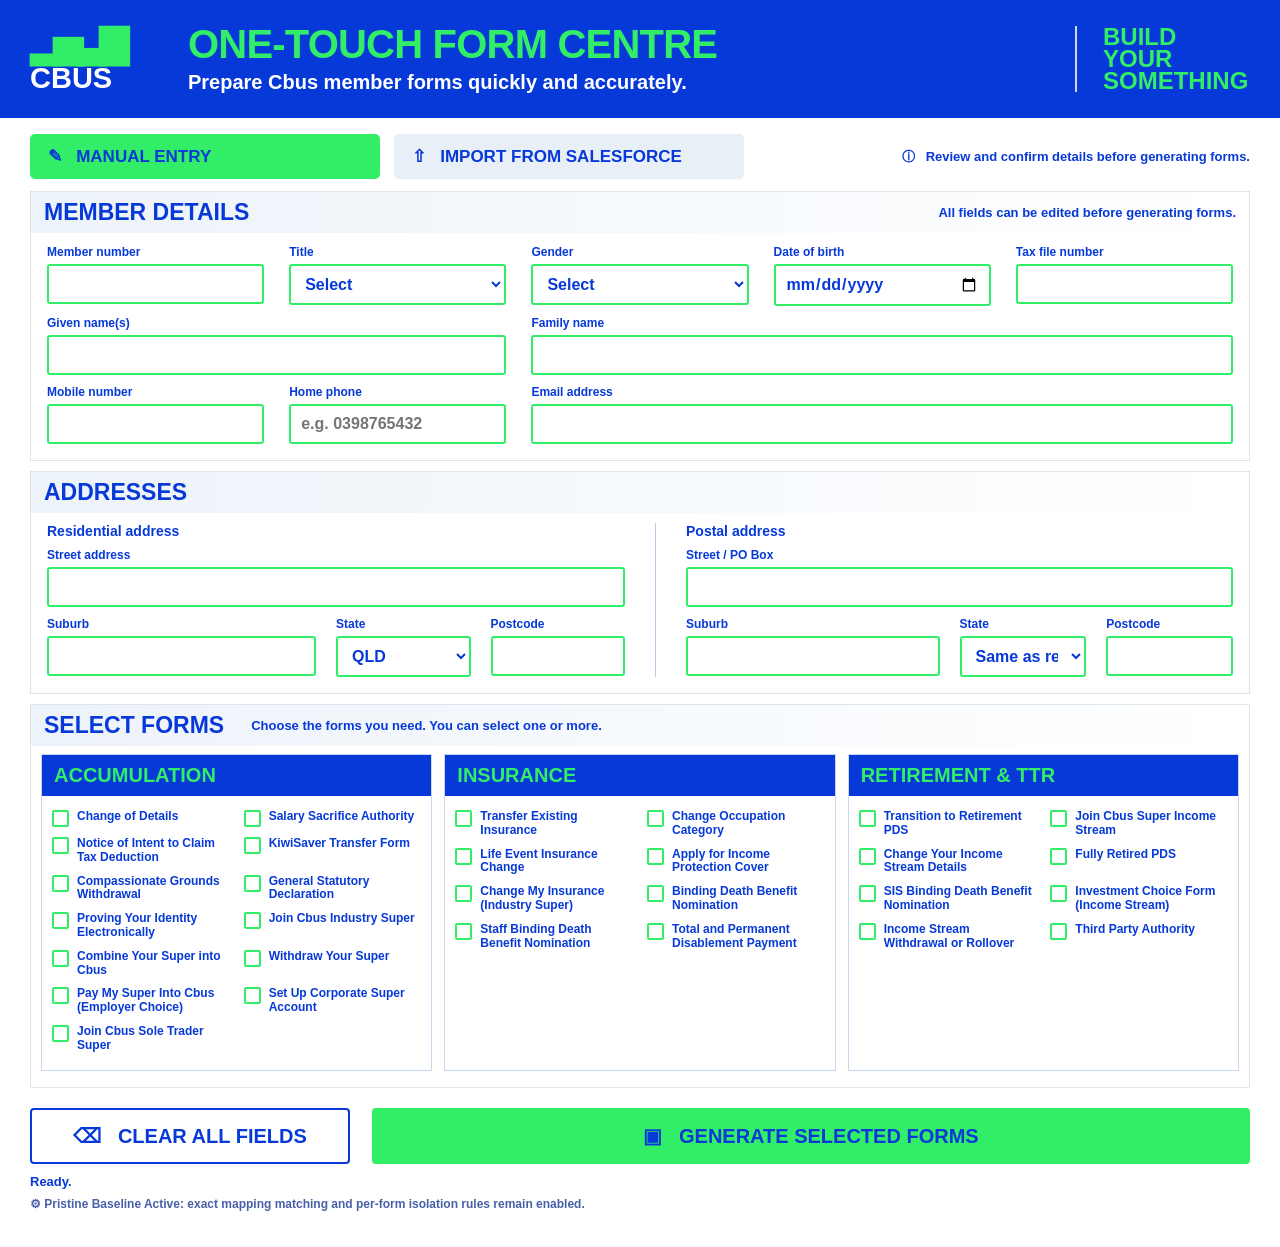
<file: index.html>
<!DOCTYPE html>
<html lang="en">
<head>
<meta charset="UTF-8">
<meta name="viewport" content="width=device-width, initial-scale=1.0">
<title>One-Touch Form Centre</title>
<meta http-equiv="Content-Security-Policy" content="default-src 'self'; script-src 'self'; style-src 'self'; connect-src 'self'; img-src 'self' data: blob:; font-src 'self'; object-src 'none'; base-uri 'none'; form-action 'none'; frame-src 'none'; worker-src 'none'; media-src 'none'; manifest-src 'none'; upgrade-insecure-requests">
<meta name="referrer" content="no-referrer">
<meta http-equiv="Permissions-Policy" content="camera=(), microphone=(), geolocation=(), payment=(), usb=(), serial=(), bluetooth=()">
<link rel="stylesheet" href="styles.css">
<script src="pdf-lib.min.js" defer></script>
<script src="app.js" defer></script>
</head>
<body>
<header class="hero">
  <div class="hero-inner">
    <div class="cbus-mark" aria-label="Cbus"><span class="bars">▂▅▃▇</span><strong>CBUS</strong></div>
    <div class="hero-copy">
      <h1>ONE-TOUCH FORM CENTRE</h1>
      <p>Prepare Cbus member forms quickly and accurately.</p>
    </div>
    <div class="hero-tag"><span>BUILD</span><span>YOUR</span><span>SOMETHING</span></div>
  </div>
</header>

<main class="workspace">
  <div class="mode-row">
    <button id="mode-manual" class="mode-btn active" type="button">✎ &nbsp; MANUAL ENTRY</button>
    <button id="mode-import" class="mode-btn import" type="button">⇧ &nbsp; IMPORT FROM SALESFORCE</button>
    <div class="review-note">ⓘ &nbsp; Review and confirm details before generating forms.</div>
  </div>

  <section id="import-panel" class="import-panel">
    <div class="section-head">
      <h2>IMPORT FROM SALESFORCE</h2>
      <span>Copy directly from the Salesforce member record</span>
    </div>
    <div class="salesforce-note"><strong>Salesforce member data only.</strong> This import is designed for member information copied directly from Salesforce. Utility bills, emails and other document formats are not supported.</div>
    <label for="paste-box">PASTE SALESFORCE MEMBER DATA</label>
    <textarea id="paste-box" autocomplete="off" autocapitalize="off" autocorrect="off" spellcheck="false" placeholder="Paste the copied Salesforce member record here..."></textarea>
    <div class="import-actions">
      <button class="action green" id="parse-data" type="button">PARSE &amp; POPULATE</button>
      <button class="action outline" id="clear-fields" type="button">CLEAR ALL FIELDS</button>
    </div>
  </section>

  <section class="content-section">
    <div class="section-head">
      <h2>MEMBER DETAILS</h2>
      <span>All fields can be edited before generating forms.</span>
    </div>
    <div class="member-grid">
      <div><label>Member number</label><input type="text" id="m_no" autocomplete="off" spellcheck="false"></div>
      <div><label>Title</label><select id="title"><option value="">Select</option><option>Mr</option><option>Mrs</option><option>Miss</option><option>Ms</option><option>Other</option></select></div>
      <div><label>Gender</label><select id="gender"><option value="">Select</option><option>Male</option><option>Female</option></select></div>
      <div><label>Date of birth</label><input type="date" id="dob"></div>
      <div><label>Tax file number</label><input type="tel" id="tfn" autocomplete="off" spellcheck="false"></div>

      <div class="span2"><label>Given name(s)</label><input type="text" id="gn" autocomplete="off" spellcheck="false"></div>
      <div class="span3"><label>Family name</label><input type="text" id="fn" autocomplete="off" spellcheck="false"></div>

      <div><label>Mobile number</label><input type="tel" id="mob" autocomplete="off" spellcheck="false"></div>
      <div><label>Home phone</label><input type="tel" id="tel_home" placeholder="e.g. 0398765432" autocomplete="off"></div>
      <div class="span3"><label>Email address</label><input type="email" id="eml" autocomplete="off" spellcheck="false"></div>
    </div>
  </section>

  <section class="content-section">
    <div class="section-head"><h2>ADDRESSES</h2></div>
    <div class="address-columns">
      <div class="address-block">
        <h3>Residential address</h3>
        <label>Street address</label><input type="text" id="addr" autocomplete="off" spellcheck="false">
        <div class="address-row">
          <div><label>Suburb</label><input type="text" id="sub" autocomplete="off" spellcheck="false"></div>
          <div><label>State</label><select id="st"><option>QLD</option><option>NSW</option><option>VIC</option><option>WA</option><option>SA</option><option>TAS</option><option>ACT</option><option>NT</option></select></div>
          <div><label>Postcode</label><input type="tel" id="pc" autocomplete="off" spellcheck="false"></div>
        </div>
      </div>
      <div class="address-block postal">
        <h3>Postal address</h3>
        <label>Street / PO Box</label><input type="text" id="postal_addr" autocomplete="off" spellcheck="false">
        <div class="address-row">
          <div><label>Suburb</label><input type="text" id="postal_sub" autocomplete="off" spellcheck="false"></div>
          <div><label>State</label><select id="postal_st"><option value="">Same as residential</option><option>QLD</option><option>NSW</option><option>VIC</option><option>WA</option><option>SA</option><option>TAS</option><option>ACT</option><option>NT</option></select></div>
          <div><label>Postcode</label><input type="tel" id="postal_pc" autocomplete="off" spellcheck="false"></div>
        </div>
      </div>
    </div>
  </section>

  <section class="forms-section">
    <div class="section-head forms-head"><h2>SELECT FORMS</h2><span>Choose the forms you need. You can select one or more.</span></div>
    <div id="formList" class="form-categories">
      <div class="form-category">
        <h3>ACCUMULATION</h3>
        <div class="form-options">
          <label><input type="checkbox" value="Change-Details-Form.pdf"> Change of Details</label>
          <label><input type="checkbox" value="Salary-Sacrifice-Form.pdf"> Salary Sacrifice Authority</label>
          <label><input type="checkbox" value="Cbus-how-to-claim-tax-deduction-super-contributions.pdf"> Notice of Intent to Claim Tax Deduction</label>
          <label><input type="checkbox" value="Kiwi-Saver-Form.pdf"> KiwiSaver Transfer Form</label>
          <label><input type="checkbox" value="Compassionate-Grounds-form.pdf"> Compassionate Grounds Withdrawal</label>
          <label><input type="checkbox" value="General-Statutory-Declaration.pdf"> General Statutory Declaration</label>
          <label><input type="checkbox" value="Green-ID-form.pdf"> Proving Your Identity Electronically</label>
          <label><input type="checkbox" value="join-industry-form.pdf"> Join Cbus Industry Super</label>
          <label><input type="checkbox" value="Combine-Form.pdf"> Combine Your Super into Cbus</label>
          <label><input type="checkbox" value="super-withdrawal-form.pdf"> Withdraw Your Super</label>
          <label><input type="checkbox" value="I-want-my-super-paid-into-Cbus.pdf"> Pay My Super Into Cbus (Employer Choice)</label>
          <label><input type="checkbox" value="corporate-super-set-up.pdf"> Set Up Corporate Super Account</label>
          <label><input type="checkbox" value="join-sole-trader.pdf"> Join Cbus Sole Trader Super</label>
        </div>
      </div>

      <div class="form-category">
        <h3>INSURANCE</h3>
        <div class="form-options">
          <label><input type="checkbox" value="Application-to-Transfer-Existing-Insurance-cover-transfer-form.pdf"> Transfer Existing Insurance</label>
          <label><input type="checkbox" value="Change-Occupation-Form.pdf"> Change Occupation Category</label>
          <label><input type="checkbox" value="App-Increase-Cover-Living-Events.pdf"> Life Event Insurance Change</label>
          <label><input type="checkbox" value="Application-Apply-IP-Cover-Industry.pdf"> Apply for Income Protection Cover</label>
          <label><input type="checkbox" value="Change-Insurance-Form-Industry-Super.pdf"> Change My Insurance (Industry Super)</label>
          <label><input type="checkbox" value="Binding-Death-Benefit-Nomination-Form.pdf"> Binding Death Benefit Nomination</label>
          <label><input type="checkbox" value="STAFF-Binding-Death-Nomination-Form.pdf"> Staff Binding Death Benefit Nomination</label>
          <label><input type="checkbox" value="Cbus-TPD-Payment-Form.pdf"> Total and Permanent Disablement Payment</label>
        </div>
      </div>

      <div class="form-category">
        <h3>RETIREMENT &amp; TTR</h3>
        <div class="form-options">
          <label><input type="checkbox" value="ttr-sis-pds.pdf"> Transition to Retirement PDS</label>
          <label><input type="checkbox" value="cbus-super-income-stream-join-form.pdf"> Join Cbus Super Income Stream</label>
          <label><input type="checkbox" value="Change-Income-Stream-Details-Form.pdf"> Change Your Income Stream Details</label>
          <label><input type="checkbox" value="fr-sis-pds.pdf"> Fully Retired PDS</label>
          <label><input type="checkbox" value="SIS-Binding-Death-Nomination-Form.pdf"> SIS Binding Death Benefit Nomination</label>
          <label><input type="checkbox" value="SIS-Switching-Form.pdf"> Investment Choice Form (Income Stream)</label>
          <label><input type="checkbox" value="SIS-Withdrawal-Form.pdf"> Income Stream Withdrawal or Rollover</label>
          <label><input type="checkbox" value="Third-Party-Authority-Form.pdf"> Third Party Authority</label>
        </div>
      </div>
    </div>
  </section>


  <section id="transfer-fund-panel" class="transfer-fund-panel" hidden>
    <div class="section-head">
      <h2>TRANSFERRING FUND DETAILS</h2>
      <span>Select a fund to populate its details, then enter the member's account number.</span>
    </div>
    <div class="transfer-fund-grid">
      <div class="transfer-fund-card">
        <h3>Transferring fund 1</h3>
        <label for="transfer-fund-select-1">Fund</label>
        <select id="transfer-fund-select-1"></select>
        <label for="transfer-fund-name-1">Fund name</label>
        <input id="transfer-fund-name-1" type="text" autocomplete="off" spellcheck="false">
        <label for="transfer-fund-account-1">Member or account number</label>
        <input id="transfer-fund-account-1" type="text" autocomplete="off" spellcheck="false">
        <div class="transfer-fund-details">
          <div><label for="transfer-fund-phone-1">Phone</label><input id="transfer-fund-phone-1" type="tel" autocomplete="off"></div>
          <div><label for="transfer-fund-abn-1">ABN</label><input id="transfer-fund-abn-1" type="text" autocomplete="off"></div>
          <div><label for="transfer-fund-usi-1">USI</label><input id="transfer-fund-usi-1" type="text" autocomplete="off"></div>
        </div>
      </div>
      <div class="transfer-fund-card">
        <h3>Transferring fund 2</h3>
        <label for="transfer-fund-select-2">Fund</label>
        <select id="transfer-fund-select-2"></select>
        <label for="transfer-fund-name-2">Fund name</label>
        <input id="transfer-fund-name-2" type="text" autocomplete="off" spellcheck="false">
        <label for="transfer-fund-account-2">Member or account number</label>
        <input id="transfer-fund-account-2" type="text" autocomplete="off" spellcheck="false">
        <div class="transfer-fund-details">
          <div><label for="transfer-fund-phone-2">Phone</label><input id="transfer-fund-phone-2" type="tel" autocomplete="off"></div>
          <div><label for="transfer-fund-abn-2">ABN</label><input id="transfer-fund-abn-2" type="text" autocomplete="off"></div>
          <div><label for="transfer-fund-usi-2">USI</label><input id="transfer-fund-usi-2" type="text" autocomplete="off"></div>
        </div>
      </div>
      <div class="transfer-fund-card">
        <h3>Transferring fund 3</h3>
        <label for="transfer-fund-select-3">Fund</label>
        <select id="transfer-fund-select-3"></select>
        <label for="transfer-fund-name-3">Fund name</label>
        <input id="transfer-fund-name-3" type="text" autocomplete="off" spellcheck="false">
        <label for="transfer-fund-account-3">Member or account number</label>
        <input id="transfer-fund-account-3" type="text" autocomplete="off" spellcheck="false">
        <div class="transfer-fund-details">
          <div><label for="transfer-fund-phone-3">Phone</label><input id="transfer-fund-phone-3" type="tel" autocomplete="off"></div>
          <div><label for="transfer-fund-abn-3">ABN</label><input id="transfer-fund-abn-3" type="text" autocomplete="off"></div>
          <div><label for="transfer-fund-usi-3">USI</label><input id="transfer-fund-usi-3" type="text" autocomplete="off"></div>
        </div>
      </div>
    </div>
  </section>

  <div class="bottom-actions">
    <button class="clear-main" id="clear-fields-bottom" type="button">⌫ &nbsp; CLEAR ALL FIELDS</button>
    <button class="generate" id="generate-forms" type="button">▣ &nbsp; GENERATE SELECTED FORMS</button>
  </div>
  <div id="status">Ready.</div>
  <div id="diagnostic-box"></div>
  <div class="info-box">⚙ <strong>Pristine Baseline Active:</strong> exact mapping matching and per-form isolation rules remain enabled.</div>
</main>
</body>
</html>
</file>
<file: styles.css>
:root{--blue:#0639d8;--green:#32ed67;--ink:#0639d8;--line:#dce5ee;--panel:#f5f8fb}
*{box-sizing:border-box}
html{background:#fff}
body{margin:0;font-family:"Hubot Sans Condensed ExtraBold","Hubot Sans Condensed","Arial Narrow",Arial,sans-serif;font-weight:700;color:var(--ink);background:#fff}
.hero{background:var(--blue);color:#fff;border-bottom:0}
.hero-inner{max-width:1540px;margin:auto;min-height:118px;padding:18px 30px;display:flex;align-items:center;gap:28px}
.cbus-mark{width:130px;color:#fff;display:flex;flex-direction:column;line-height:.9;font-size:29px}
.cbus-mark .bars{color:var(--green);font-size:38px;letter-spacing:-6px;margin-bottom:4px}
.hero-copy{flex:1}
.hero-copy h1{margin:0;color:var(--green);font-size:40px;line-height:1;font-weight:900;letter-spacing:-.8px}
.hero-copy p{margin:7px 0 0;color:#fff;font-size:20px}
.hero-tag{border-left:2px solid rgba(255,255,255,.8);padding-left:26px;min-width:175px;display:flex;flex-direction:column;align-items:flex-start;color:var(--green);font-size:24px;line-height:.92;font-weight:900}
.workspace{max-width:1540px;margin:auto;padding:16px 30px 36px}
.mode-row{display:grid;grid-template-columns:350px 350px 1fr;gap:14px;align-items:center;margin-bottom:12px}
.mode-btn{border:0;border-radius:5px;padding:12px 18px;background:#e9eff7;color:var(--blue);font:inherit;font-size:17px;font-weight:900;text-align:left;cursor:pointer}
.mode-btn.active{background:var(--green)}
.review-note{text-align:right;font-size:13px;color:var(--blue)}
.content-section,.forms-section,.import-panel{border:1px solid var(--line);background:#fff;margin-bottom:10px}
.import-panel{display:none;padding:14px 16px}
.section-head{min-height:38px;background:linear-gradient(90deg,#edf3fa,#fff);padding:7px 13px;display:flex;justify-content:space-between;align-items:center;gap:15px}
.section-head h2{margin:0;color:var(--blue);font-size:23px;font-weight:900}
.section-head span{font-size:13px}
.member-grid{padding:12px 16px 16px;display:grid;grid-template-columns:repeat(5,1fr);gap:10px 25px}
.member-grid .span2{grid-column:span 2}.member-grid .span3{grid-column:span 3}
label{display:block;color:var(--blue);font-size:12px;margin:0 0 5px;font-weight:900}
input,select,textarea{width:100%;border:2px solid var(--green);border-radius:3px;background:#fff;color:var(--blue);padding:9px 10px;font:inherit;font-weight:700}
input:focus,select:focus,textarea:focus{outline:2px solid rgba(50,237,103,.22);border-color:var(--green)}
textarea{min-height:180px;resize:vertical;line-height:1.35}
.salesforce-note{margin:12px 0;padding:10px 12px;border-left:5px solid var(--green);background:#f6f8fb;font-size:13px}
.import-actions{display:flex;gap:10px;margin-top:10px}
.action{border:0;border-radius:3px;padding:11px 17px;font:inherit;font-weight:900;cursor:pointer}.action.green{background:var(--green);color:var(--blue)}.action.outline{background:#fff;border:2px solid var(--green);color:var(--blue)}
.address-columns{display:grid;grid-template-columns:1fr 1fr;padding:10px 16px 16px;gap:30px}
.address-block.postal{border-left:1px solid #b8c9e5;padding-left:30px}
.address-block h3{margin:0 0 9px;color:var(--blue);font-size:14px}
.address-row{display:grid;grid-template-columns:2fr 1fr 1fr;gap:20px;margin-top:10px}
.forms-head{justify-content:flex-start}.forms-head span{margin-left:12px}
.form-categories{display:grid;grid-template-columns:repeat(3,1fr);gap:12px;padding:8px 10px 16px}
.form-category{border:1px solid #c9d7ee;background:#fff}
.form-category h3{margin:0;background:var(--blue);color:var(--green);padding:9px 12px;font-size:20px;font-weight:900}
.form-options{display:grid;grid-template-columns:1fr 1fr;column-gap:14px;padding:9px 10px 12px}
.form-options label{display:flex;align-items:flex-start;gap:8px;font-size:12px;padding:5px 0;margin:0;line-height:1.15}
.form-options input[type=checkbox]{appearance:none;-webkit-appearance:none;width:17px;height:17px;min-width:17px;padding:0;border:2px solid var(--green);border-radius:2px;margin:0;background:#fff;cursor:pointer}
.form-options input[type=checkbox]:checked{background:var(--green);box-shadow:inset 0 0 0 3px #fff}
.bottom-actions{display:grid;grid-template-columns:320px 1fr;gap:22px;margin-top:20px}
.clear-main,.generate{height:56px;border-radius:4px;font:inherit;font-size:20px;font-weight:900;cursor:pointer}
.clear-main{background:#fff;color:var(--blue);border:2px solid var(--blue)}
.generate{background:var(--green);color:var(--blue);border:0}
#status{font-size:13px;margin-top:10px}.info-box{font-size:12px;margin-top:8px;color:#4860a7}.diagnostic-entry{font-size:12px}

.transfer-fund-panel{border:1px solid var(--line);background:#fff;margin:0 0 10px}
.transfer-fund-panel[hidden]{display:none}
.transfer-fund-grid{display:grid;grid-template-columns:repeat(3,1fr);gap:14px;padding:14px 16px 16px}
.transfer-fund-card{border:1px solid #c9d7ee;background:#f9fbfe;padding:12px}
.transfer-fund-card h3{margin:0 0 10px;color:var(--blue);font-size:17px}
.transfer-fund-card>label{margin-top:9px}
.transfer-fund-details{display:grid;grid-template-columns:1fr 1.25fr 1.25fr;gap:8px;margin-top:9px}
@media(max-width:1050px){.transfer-fund-grid{grid-template-columns:1fr}.transfer-fund-details{grid-template-columns:repeat(3,1fr)}.mode-row{grid-template-columns:1fr 1fr}.review-note{grid-column:1/-1;text-align:left}.member-grid{grid-template-columns:repeat(2,1fr)}.member-grid .span2,.member-grid .span3{grid-column:span 1}.form-categories{grid-template-columns:1fr}.address-columns{grid-template-columns:1fr}.address-block.postal{border-left:0;border-top:1px solid #b8c9e5;padding:20px 0 0}.hero-tag{display:none}}
@media(max-width:620px){.transfer-fund-details{grid-template-columns:1fr}.hero-inner,.workspace{padding-left:14px;padding-right:14px}.cbus-mark{display:none}.hero-copy h1{font-size:29px}.hero-copy p{font-size:15px}.mode-row,.member-grid,.bottom-actions{grid-template-columns:1fr}.address-row{grid-template-columns:1fr}.form-options{grid-template-columns:1fr}}
</file>
